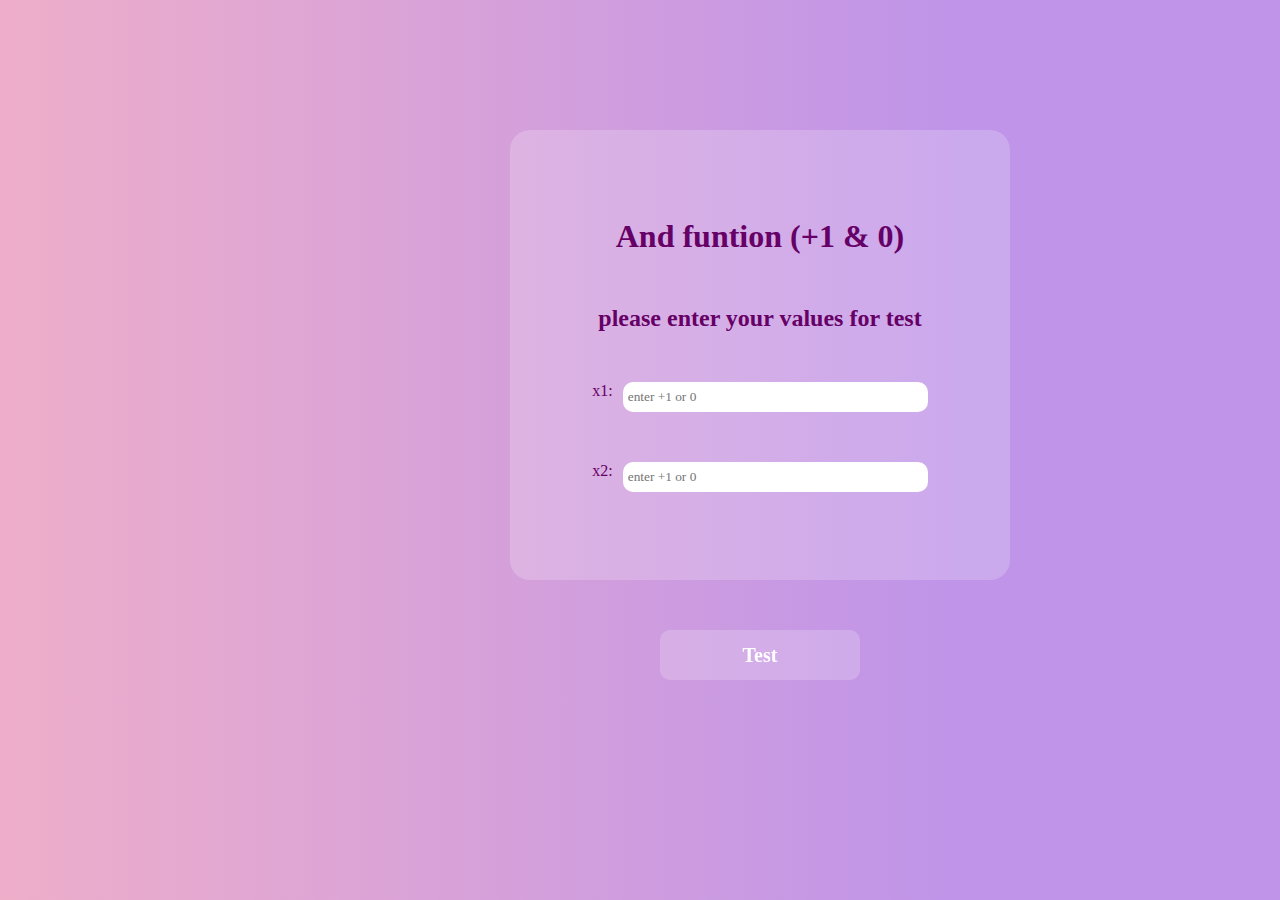
<file: and progect with perceptron/index.html>
<!DOCTYPE html>
<html lang="en">
<head>
  <meta charset="UTF-8">
  <meta http-equiv="X-UA-Compatible" content="IE=edge">
  <meta name="viewport" content="width=device-width, initial-scale=1.0">
  <title>And function with perceptron algorithm</title>
  <link rel="stylesheet" href="style.css">
</head>
<body>
  <div class="mainContainer">
    <div class="trainBox">
      <div class="container">
        <h1 class="title">And funtion (+1 & 0)</h1>
        <h2 class="text">please enter your training values</h2>
        <div class="input1">
          <p class="x1">x1:</p>
          <input type="text" class="firstInput" placeholder="enter +1 or 0">
        </div>
        <div class="input2">
          <p class="x2">x2:</p>
          <input type="text" class="secondInput" placeholder="enter +1 or 0">
        </div>
        <div class="input3">
          <p class="y">y :</p>
          <input type="text" class="thirdInput" placeholder="enter +1 or -1">
        </div>
      </div>

  <button class="subBtn">Submit</button>  
  <button class="trainBtn">TrainAll</button>
  </div>
  

  <div class="testBox">
    <div class="container">
      <h1 class="title">And funtion (+1 & 0)</h1>
      <h2 class="text">please enter your values for test</h2>
      <div class="input1">
        <p class="x1">x1:</p>
        <input type="text" class="firstInputTest" placeholder="enter +1 or 0">
      </div>
      <div class="input2">
        <p class="x2">x2:</p>
        <input type="text" class="secondInputTest" placeholder="enter +1 or 0">
      </div>
    </div>
<button class="testBtn">Test</button>
</div>
  </div>
  <div class="modal-parent">
    <div class="modal">
      <p class="modalValue">
        
      </p>
      <span class="X">&times;</span>
    </div>
  </div>

<script src="./script.js">
   

</script>
</body>
</html>
</file>
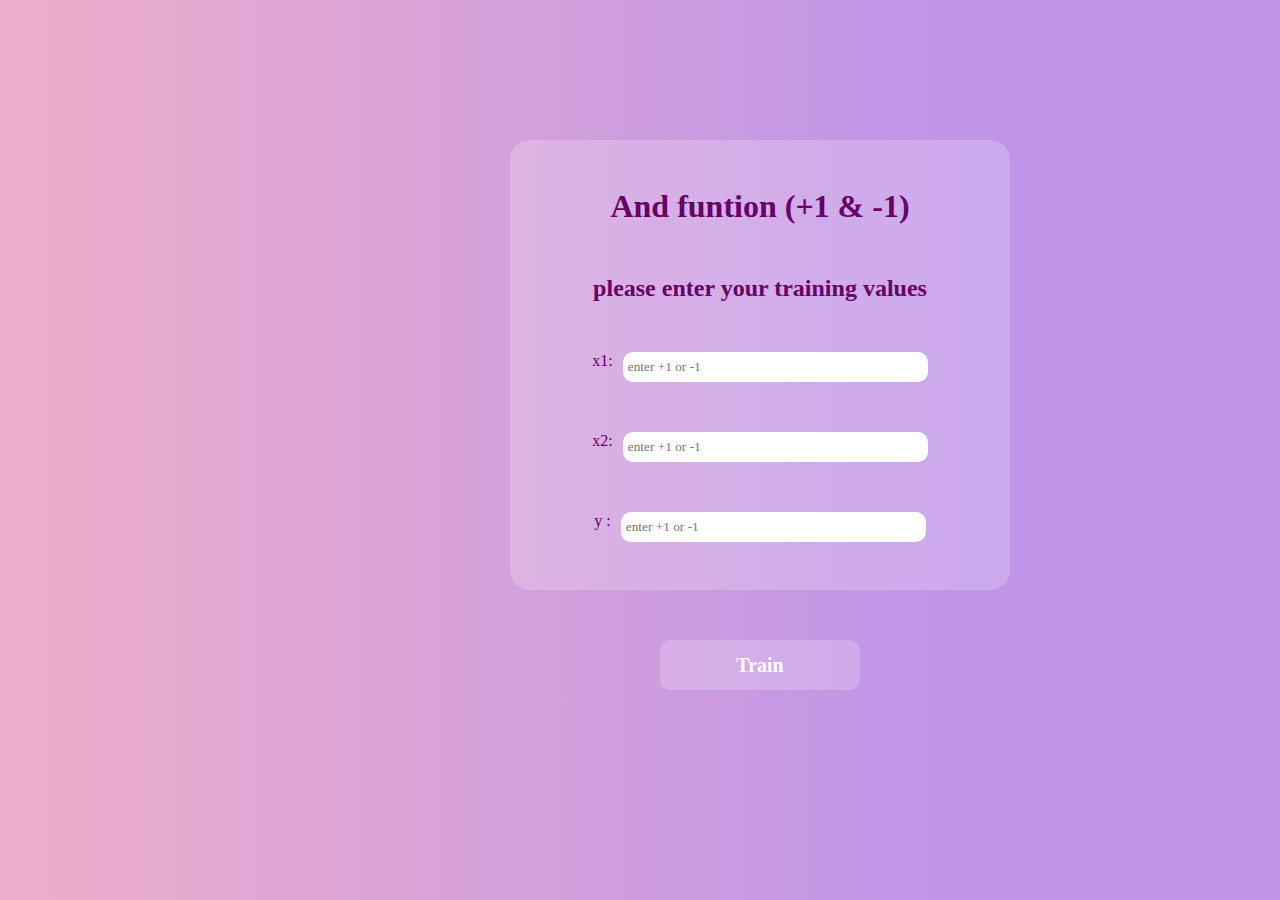
<file: and project with hebb/index.html>
<!DOCTYPE html>
<html lang="en">
<head>
  <meta charset="UTF-8">
  <meta http-equiv="X-UA-Compatible" content="IE=edge">
  <meta name="viewport" content="width=device-width, initial-scale=1.0">
  <title>And function with hebb algorithm</title>
  <script src="https://cdn.plot.ly/plotly-latest.min.js"></script>
  <link rel="stylesheet" href="style.css">
</head>
<body>
  <div class="mainContainer">
    <div class="trainBox">
      <div class="container">
        <h1 class="title">And funtion (+1 & -1)</h1>
        <h2 class="text">please enter your training values</h2>
        <div class="input1">
          <p class="x1">x1:</p>
          <input type="text" class="firstInput" placeholder="enter +1 or -1">
        </div>
        <div class="input2">
          <p class="x2">x2:</p>
          <input type="text" class="secondInput" placeholder="enter +1 or -1">
        </div>
        <div class="input3">
          <p class="y">y :</p>
          <input type="text" class="thirdInput" placeholder="enter +1 or -1">
        </div>
      </div>
    
  <button class="trainBtn">Train</button>
  </div>
  

  <div class="testBox">
    <div class="container">
      <h1 class="title">And funtion (+1 & -1)</h1>
      <h2 class="text">please enter your values for test</h2>
      <div class="input1">
        <p class="x1">x1:</p>
        <input type="text" class="firstInputTest" placeholder="enter +1 or -1">
      </div>
      <div class="input2">
        <p class="x2">x2:</p>
        <input type="text" class="secondInputTest" placeholder="enter +1 or -1">
      </div>
    </div>
<button class="testBtn">Test</button>
</div>
<div id="linearPlot"></div>
  </div>
  <div class="modal-parent">
    <div class="modal">
      <p class="modalValue">
        
      </p>
      <span class="X">&times;</span>
    </div>
  </div>

<script src="./script.js">
   

</script>
</body>
</html>
</file>
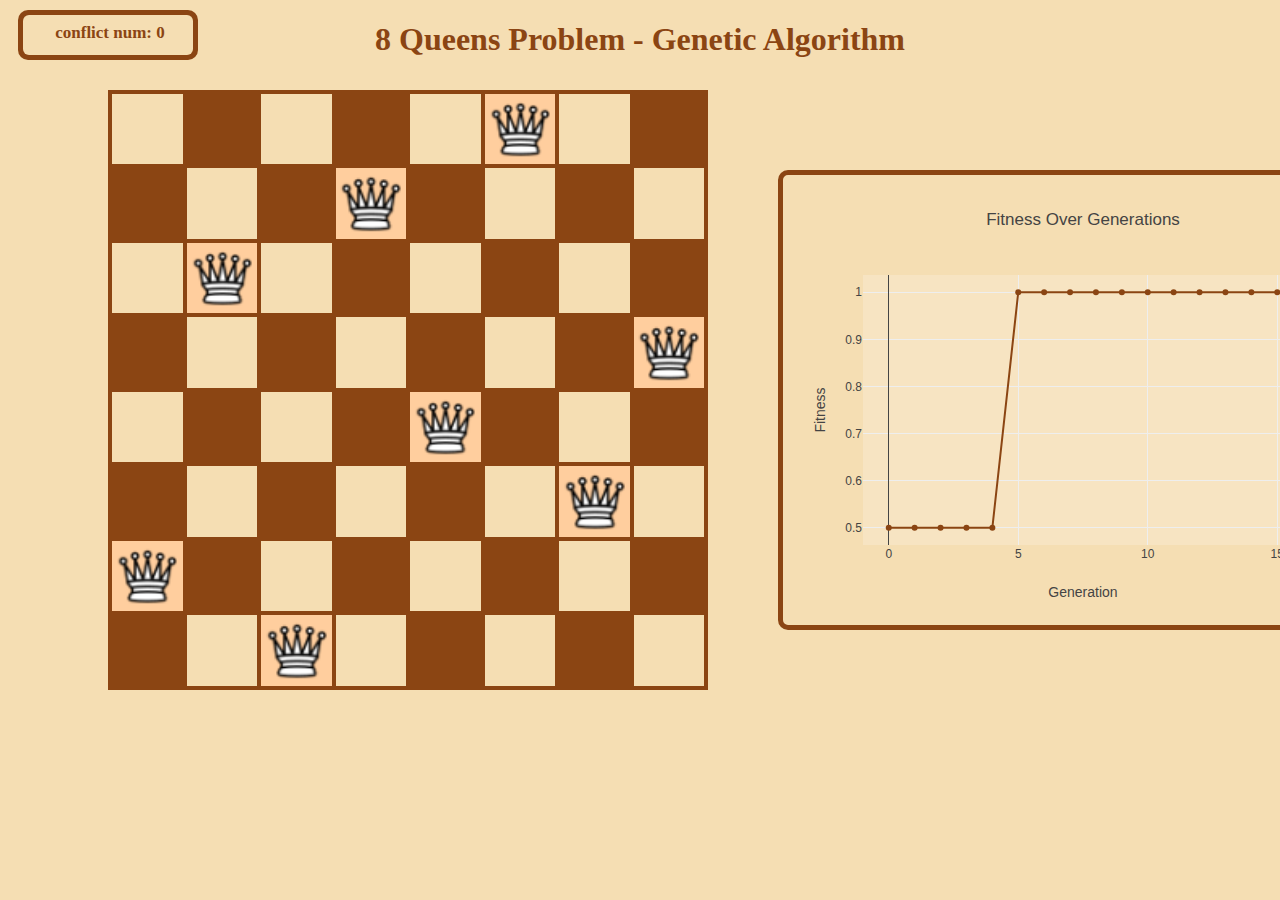
<file: EeightQueen with GA/index.html>
<!DOCTYPE html>
<html lang="en">
<head>
    <meta charset="UTF-8">
    <meta name="viewport" content="width=device-width, initial-scale=1.0">
    <title>8 Queens with GA</title>
    <link rel="stylesheet" href="style.css">
  <script src="https://cdn.plot.ly/plotly-latest.min.js"></script>
  <link rel="shortcut icon" href="./images/queen.png" type="image/x-icon">
</head>
<body>
   <div class="bigBox">
    <h1>8 Queens Problem - Genetic Algorithm</h1>
    <div class="resultBox">
      <div class="maxText">conflict num: <span class="maxNum"></span>
      </div>
    </div>
    <div class="container">
      <div id="board"></div>
     <div class="fitness">
      <div id="fitnessPlot"></div>
     </div>
    </div>
   </div>
    
    

    <script src="script.js"></script>
</body>
</html>
</file>
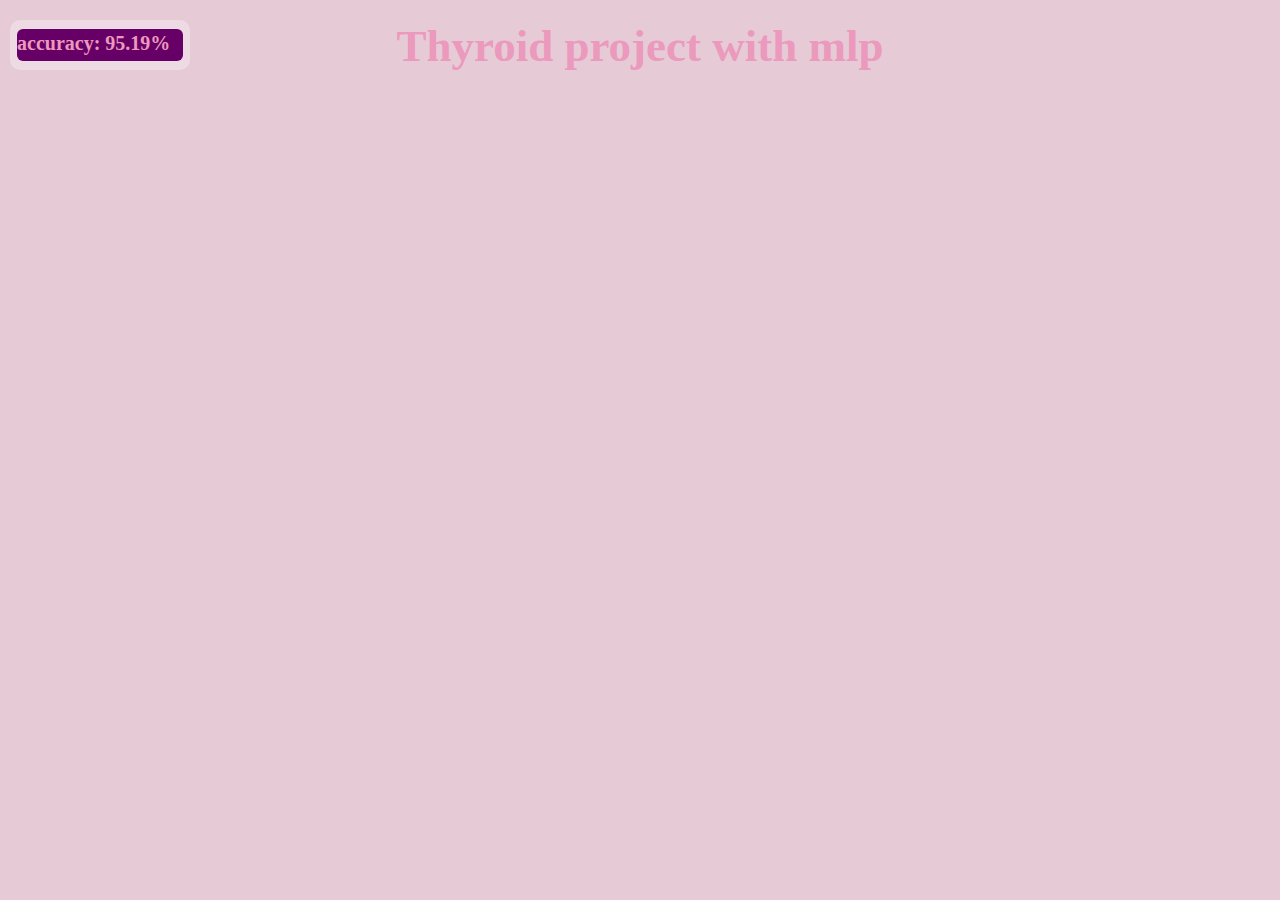
<file: thyroid with mlp/index.html>
<!DOCTYPE html>
<html lang="en">
<head>
  <meta charset="UTF-8">
  <meta http-equiv="X-UA-Compatible" content="IE=edge">
  <meta name="viewport" content="width=device-width, initial-scale=1.0">
  <title>thyroid with mlp</title>
  <link rel="stylesheet" href="style.css">
  <script src="https://cdn.plot.ly/plotly-latest.min.js"></script>
</head>
<body>
  <div class="accBox">
    <div class="accText">accuracy: <span class="accNum"></span>
    </div>
  </div>
  <div class="countainer">
    <h1 class="title">Thyroid project with mlp</h1>
    <button class="trainBtn">train</button>
  </div>
  <div class="modal-parent">
    <div class="modal">
      <p class="modalValue">
        
      </p>
      <span class="X">&times;</span>
    </div>
  </div>
  <script src="script.js"></script>
</body>
</html>
</file>
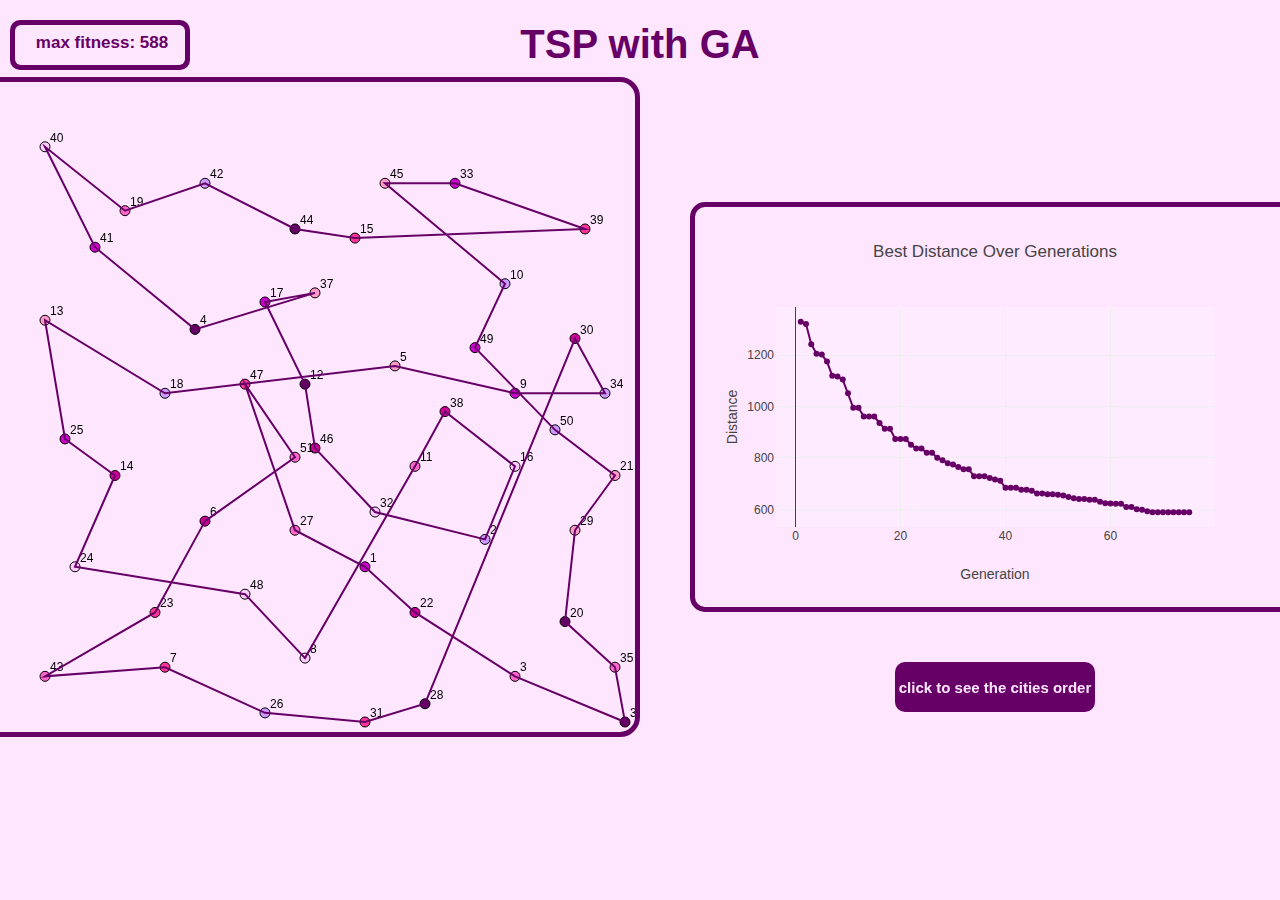
<file: TSP with GA/index.html>
<!DOCTYPE html>
<html lang="en">
<head>
  <meta charset="UTF-8">
  <meta http-equiv="X-UA-Compatible" content="IE=edge">
  <meta name="viewport" content="width=device-width, initial-scale=1.0">
  <title>TSP with GA</title>
  <link rel="stylesheet" href="style.css">
  <script src="https://cdn.plot.ly/plotly-latest.min.js"></script>
  <link rel="shortcut icon" href="images/tsp-graph.png" type="image/x-icon">
</head>
<body>
  <div class="bigBox">
    <div class="resultBox">
      <div class="maxText">max fitness: <span class="maxNum"></span>
      </div>
    </div>
      <div class="container">
        <h1 class="title">TSP with GA</h1>
        <div class="chartBox">
          <canvas id="cityMap"></canvas>
          <div class="box">
            <div class="fitness">
              <div id="fitnessChart" style="height: 400px; width: 600px;"></div>
            </div>
        <button class="btn">click to see the cities order</button>
    
          </div>
    
          
        </div>
      </div>
  </div>
  <div class="modal-parent">
    <div class="modal">
      <p class="citiesOrder">
        
      </p>
      <span class="X">&times;</span>
    </div>
  </div>
  <script src="script.js"></script>
</body>
</html>
</file>
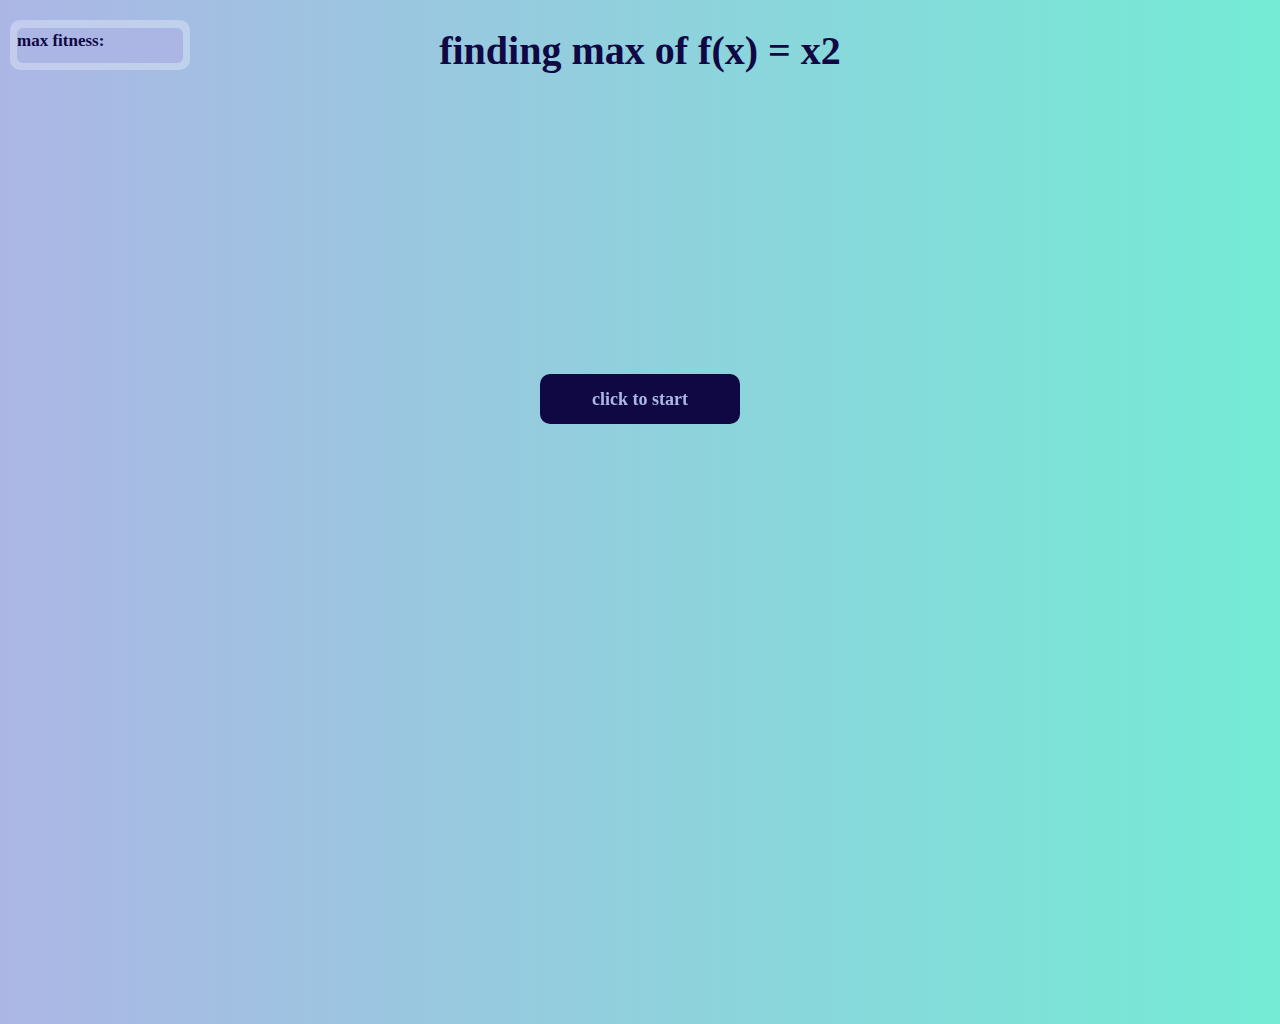
<file: X2 with GA/index.html>
<!DOCTYPE html>
<html lang="en">
<head>
  <meta charset="UTF-8">
  <meta http-equiv="X-UA-Compatible" content="IE=edge">
  <meta name="viewport" content="width=device-width, initial-scale=1.0">
  <title>X2 with GA</title>
  <link rel="stylesheet" href="style.css">
  <script src="https://cdn.plot.ly/plotly-latest.min.js"></script>
  <link rel="shortcut icon" href="./images/images.jpg" type="image/x-icon">

</head>
<body>
  <div class="resultBox">
    <div class="maxText">max fitness: <span class="maxNum"></span>
    </div>
  </div>
  <div class="countainer">
    <h1 class="title">finding max of f(x) = x2</h1>
    <button class="btn">click to start</button>
    <div id="chart"></div>
  </div>
  <script src="script.js"></script>
</body>
</html>
</file>
<file: and progect with perceptron/style.css>
*{
  padding: 0;
  margin: 0;
  font-family: cursive;
}
body{
  background: rgb(238,174,202);
  background: linear-gradient(90deg, rgba(238,174,202,1) 0%, rgba(191,148,233,1) 75%); 
}
:root{
  --font-color:#660066;
}
.mainContainer{
  display: flex;
  flex-direction: row;
  justify-content: center;
  align-items: center;
  gap: 100px;
  width: 1520px;
  height: 700px;
  
}
.trainBox{
  width: 500px;
  height: 700px;
  display: flex;
  flex-direction: column;
  justify-content: center;
  align-items: center;
  gap: 50px;
}
.container{
  margin-top: 130px;
  width: 500px;
  height: 450px;
  border-radius: 20px;
  display: flex;
  flex-direction: column;
  justify-content: center;
  align-items: center;
  gap: 50px;
  background-color: rgba(255, 255, 255, 0.2);
  color: var(--font-color);
}
.input1,
.input2,
.input3{
  display: flex;
  gap: 10px;
}
.firstInput,
.secondInput,
.thirdInput,
.firstInputTest,
.secondInputTest{
  padding-left: 5px;
  border: none;
  outline: 0;
  border-radius: 10px;
  width: 300px;
  height: 30px;
  color: var(--font-color);
  transition: all 0.5s;
}
input:focus{
  outline: var(--font-color) solid 4px;
  
}
button{
  background-color: rgba(255, 255, 255, 0.2);
  width: 200px;
  height: 50px;
  border: none;
  border-radius: 10px;
  color: #fff;
  font-weight: bold;
  font-size: 20px;
  display: inline-block;
  vertical-align: middle;
  -webkit-transform: perspective(1px) translateZ(0);
  transform: perspective(1px) translateZ(0);
  box-shadow: 0 0 1px rgba(0, 0, 0, 0);
  -webkit-transition-duration: 0.3s;
  transition-duration: 0.3s;
  -webkit-transition-property: transform;
  transition-property: transform;
}

button:hover, button:focus, button:active {
  -webkit-transform: scale(1.1);
  transform: scale(1.1);
  color: var(--font-color);
}
#linearPlot{
  border-radius: 20px;
  overflow: hidden;
  width: 600px;
  height: 400px;
  margin-top: 20px;
  display: none;
}
.testBox{
  width: 500px;
  height: 700px;
  display: flex;
  flex-direction: column;
  justify-content: center;
  align-items: center;
  gap: 50px;
  display: none;
  
}
.testBtn{
  margin-top: 50px;
  margin-left: 150px;
}
.modal-parent{
  color: #660066;
  position: fixed;
  top: 0;
  left: 0;
  height: 100vh;
  width: 100%;
  display: none;
}
.modal{
  background: linear-gradient(90deg, rgba(238,174,202,1) 0%, rgba(191,148,233,1) 75%); 
  border: 4px solid #fff;
  width: 40%;
  padding: 30px;
  border-radius: 220px;
  position: absolute;
  top: 50%;
  left: 50%;
  transform: translate(-50%, -50%);
  font-size: 25px;
  position: relative;
  animation: 0.8s drop;
}
@keyframes drop {
  0%{
    top: -100px;
  }
  100%{
    top: 50%;
  }
}
.X{
  position: absolute;
  right: 20px;
  top: 10px;
  font-size: 50px;
  cursor: pointer;

}
</file>
<file: and project with hebb/style.css>
*{
  padding: 0;
  margin: 0;
  font-family: cursive;
}
body{
  background: rgb(238,174,202);
  background: linear-gradient(90deg, rgba(238,174,202,1) 0%, rgba(191,148,233,1) 75%); 
}
:root{
  --font-color:#660066;
}
.mainContainer{
  display: flex;
  flex-direction: row;
  justify-content: center;
  align-items: center;
  gap: 100px;
  width: 1520px;
  height: 700px;
  
}
.trainBox{
  width: 500px;
  height: 700px;
  display: flex;
  flex-direction: column;
  justify-content: center;
  align-items: center;
  gap: 50px;
}
.container{
  margin-top: 130px;
  width: 500px;
  height: 450px;
  border-radius: 20px;
  display: flex;
  flex-direction: column;
  justify-content: center;
  align-items: center;
  gap: 50px;
  background-color: rgba(255, 255, 255, 0.2);
  color: var(--font-color);
}
.input1,
.input2,
.input3{
  display: flex;
  gap: 10px;
}
.firstInput,
.secondInput,
.thirdInput,
.firstInputTest,
.secondInputTest{
  padding-left: 5px;
  border: none;
  outline: 0;
  border-radius: 10px;
  width: 300px;
  height: 30px;
  color: var(--font-color);
  transition: all 0.5s;
}
input:focus{
  outline: var(--font-color) solid 4px;
  
}
button{
  background-color: rgba(255, 255, 255, 0.2);
  width: 200px;
  height: 50px;
  border: none;
  border-radius: 10px;
  color: #fff;
  font-weight: bold;
  font-size: 20px;
  display: inline-block;
  vertical-align: middle;
  -webkit-transform: perspective(1px) translateZ(0);
  transform: perspective(1px) translateZ(0);
  box-shadow: 0 0 1px rgba(0, 0, 0, 0);
  -webkit-transition-duration: 0.3s;
  transition-duration: 0.3s;
  -webkit-transition-property: transform;
  transition-property: transform;
}

button:hover, button:focus, button:active {
  -webkit-transform: scale(1.1);
  transform: scale(1.1);
  color: var(--font-color);
}
#linearPlot{
  border-radius: 20px;
  overflow: hidden;
  width: 600px;
  height: 400px;
  margin-top: 20px;
  display: none;
}
.testBox{
  width: 500px;
  height: 700px;
  display: flex;
  flex-direction: column;
  justify-content: center;
  align-items: center;
  gap: 50px;
  display: none;
  
}
.modal-parent{
  color: #660066;
  position: fixed;
  top: 0;
  left: 0;
  height: 100vh;
  width: 100%;
  display: none;
}
.modal{
  background: linear-gradient(90deg, rgba(238,174,202,1) 0%, rgba(191,148,233,1) 75%); 
  border: 4px solid #fff;
  width: 40%;
  padding: 30px;
  border-radius: 220px;
  position: absolute;
  top: 50%;
  left: 50%;
  transform: translate(-50%, -50%);
  font-size: 25px;
  position: relative;
  animation: 0.8s drop;
}
@keyframes drop {
  0%{
    top: -100px;
  }
  100%{
    top: 50%;
  }
}
.X{
  position: absolute;
  right: 20px;
  top: 10px;
  font-size: 50px;
  cursor: pointer;

}
</file>
<file: EeightQueen with GA/style.css>
body {
  font-family: cursive;
  background-color: #F5DEB3;
  color: #8B4513;
}

table {
  border-collapse: collapse;
  margin: 20px;
  width: 600px;  /* تنظیم عرض صفحه شطرنج */
  height: 600px; /* تنظیم ارتفاع صفحه شطرنج */
  margin-left: 100px;
  border: 4px solid #8B4513;
}

td {
  width: 50px;
  height: 50px;
  text-align: center;
  border: 4px solid #8B4513;
}

.brown {
  background-color: #8B4513; /* رنگ قهوه‌ای برای خانه‌های شطرنج */
}

.cream {
  background-color: #F5DEB3; /* رنگ کرم برای خانه‌های شطرنج */
}

.queen {
  background-size: cover;
  background-image: url('./images/queen.png'); /* تصویر وزیر */
  background-position: center;
  background-repeat: no-repeat;
}

h1 {
  text-align: center;
}
.container{
  display: flex;
  flex-direction: row;
  gap: 50px;
  margin-top: 10px;
}
#fitnessPlot{
width: 600px;
border-radius: 10px;
}
.fitness{
  border-radius: 10px;
  margin-top: 100px;
  width: 620px;
  height: 450px;
  border: 5px solid #8B4513;

}
.resultBox{
  margin-top: -70px;
  margin-left: 10px;
  background-color: #8B4513;
  box-shadow: 0 0 1px rgba(0, 0, 0, 0);
  border-radius: 10px;
  width: 180px;
  height: 50px;
  display: flex;
  align-items: center;
  justify-content: center;
  color: #8B4513;
  

}
.maxText{
  background-color: #F5DEB3;
  width: 166px;
  border-radius: 6px;
  height: 32px;
  white-space: nowrap;
  font-size: 17px;
  font-weight: bold;
  padding-top: 8px;
  padding-left: 4px;
  text-align: center;
}
.maxNum{
  color: #8B4513;
  
}
</file>
<file: thyroid with mlp/style.css>
*{
  box-sizing: border-box;
  margin: 0;
  padding: 0;
  font-family: fantasy;
}
body{
  background-color: rgb(230, 203, 215);
}
:root{
  --pink : rgb(235, 153, 188);
  --purple : #660066;
}
.accBox{
  margin-top: 20px;
  margin-left: 10px;
  background-color: rgba(255, 255, 255, 0.3);
  box-shadow: 0 0 1px rgba(0, 0, 0, 0);
  border-radius: 10px;
  width: 180px;
  height: 50px;
  display: flex;
  align-items: center;
  justify-content: center;
  color: var(--pink);

}
.accText{
background-color: var(--purple);
width: 166px;
border-radius: 6px;
height: 32px;
white-space: nowrap;
  font-size: 20px;
  font-weight: bold;
  padding-top: 3px;

}
.accNum{
  color: var(--pink);

}
h1{
  margin-top: -50px;
  color: var(--pink);
  font-size: 45px;
  font-weight: bold;
}
.countainer{
  display: flex;
  justify-content: center;
  align-items: center;
  gap: 300px;
  flex-direction: column;
}
#comparisonGraph{
  margin-top: -200px;
}

.trainBtn{
  border-radius:10px ;
  width: 200px;
  height: 60px;
  border: none;
  font-size: 30px;
  color: #fff;
  font-weight: bold;
  background-color: var(--purple);
  display: inline-block;
  vertical-align: middle;
  -webkit-transform: perspective(1px) translateZ(0);
  transform: perspective(1px) translateZ(0);
  box-shadow: 0 0 1px rgba(0, 0, 0, 0);
  -webkit-transition-duration: 0.3s;
  transition-duration: 0.3s;
  -webkit-transition-property: transform;
  transition-property: transform;

}
.trainBtn:hover,
.trainBtn:active {
  -webkit-transform: scale(1.1);
  transform: scale(1.1);
}
.modal-parent{
  color: #fff;
  position: fixed;
  top: 0;
  left: 0;
  height: 100vh;
  width: 100%;
  display: none;
}
.modal{
  background: var(--pink);
  border: 4px solid #660066;
  width: 40%;
  padding: 30px;
  border-radius: 220px;
  position: absolute;
  top: 50%;
  left: 50%;
  transform: translate(-50%, -50%);
  font-size: 30px;
  position: relative;
  animation: 0.8s drop;
}
@keyframes drop {
  0%{
    top: -100px;
  }
  100%{
    top: 50%;
  }
}
.X{
  position: absolute;
  right: 20px;
  top: 20px;
  font-size: 50px;
  cursor: pointer;

}
</file>
<file: TSP with GA/style.css>
*{
  font-family:sans-serif;
  margin: 0;
  padding: 0;
}
body{
  background-color: #ffe6ff;
}
:root{
  --darkPurple : #660066;
  --lightPurple :#dd99ff;
}
.container{
  display: flex;
  justify-content: center;
  flex-direction: column;
  align-items: center;
}


.title{
margin-top: -48px;
font-size: 40px;
color: var(--darkPurple);

}
.resultBox{
  margin-top: 20px;
  margin-left: 10px;
  background-color: var(--darkPurple);
  box-shadow: 0 0 1px rgba(0, 0, 0, 0);
  border-radius: 10px;
  width: 180px;
  height: 50px;
  display: flex;
  align-items: center;
  justify-content: center;
  color: var(--darkPurple);
  

}
.maxText{
  background-color: #ffe6ff;
  width: 166px;
  border-radius: 6px;
  height: 32px;
  white-space: nowrap;
  font-size: 17px;
  font-weight: bold;
  padding-top: 8px;
  padding-left: 4px;
  text-align: center;
}
.maxNum{
  color: var(--darkPurple);
  
}

.chartBox{
  display: flex;
  flex-direction: row;
  gap: 50px;
  margin-top: 10px;
}
.box{
  display: flex;
  align-items: center;
  justify-content: center;
  flex-direction: column;
  gap: 50px;
}
.btn{
  width: 200px;
  height: 50px;
  border: none;
  border-radius: 10px;
  font-size: 15px;
  font-weight: bold;
  color: #ffe6ff;
  background-color: var(--darkPurple);
  display: inline-block;
  vertical-align: middle;
  -webkit-transform: perspective(1px) translateZ(0);
  transform: perspective(1px) translateZ(0);
  box-shadow: 0 0 1px rgba(0, 0, 0, 0);
  -webkit-transition-duration: 0.3s;
  transition-duration: 0.3s;
  -webkit-transition-property: transform;
  transition-property: transform;
}
.btn:hover,
.bt:active{
  -webkit-transform: scale(1.2);
  transform: scale(1.2);
  font-size: 15px;
  background-color: #ffe6ff;
  color: var(--darkPurple);
  border: 4px solid #660066;
  white-space: nowrap;
}
#fitnessChart{
width: 600px;
}
.fitness{
  border-radius: 15px;
  margin-top: 100px;
  width: 600px;
  height: 400px;
  border: 5px solid var(--darkPurple);

}
#cityMap{
  border-radius: 20px;
  border: 5px solid var(--darkPurple);
}
.modal-parent{
  position: fixed;
  top: 0;
  left: 0;
  height: 100vh;
  width: 100%;
  display: none;
  
}
.modal{
  background: white;
  width: 95%;
  padding: 30px;
  border-radius: 6px;
  position: absolute;
  top: 50%;
  left: 50%;
  transform: translate(-50%, -50%);
  font-size: 22px;
  position: relative;
  animation: 0.8s drop;
  border: 4px solid #660066;
  background-color: #ffe6ff;
  color: #660066;
}
@keyframes drop {
  0%{
    top: -100px;
  }
  100%{
    top: 50%;
  }
}
.X{
  position: absolute;
  right: 20px;
  top: 5px;
  font-size: 40px;
  cursor: pointer;

}
</file>
<file: X2 with GA/style.css>
*{
  font-family: cursive;
  margin: 0;
  padding: 0;
}
body{
  background: #74ebd5;  /* fallback for old browsers */
  background: -webkit-linear-gradient(to right, #ACB6E5, #74ebd5);  /* Chrome 10-25, Safari 5.1-6 */
  background: linear-gradient(to right, #ACB6E5, #74ebd5); /* W3C, IE 10+/ Edge, Firefox 16+, Chrome 26+, Opera 12+, Safari 7+ */
}
.countainer{
  display: flex;
  justify-content: center;
  flex-direction: column;
  align-items: center;
  gap: 300px;
}
.title{
margin-top:-43px ;
font-size: 40px;
color: rgb(16, 8, 67);
}
.resultBox{
  margin-top: 20px;
  margin-left: 10px;
  background-color: rgba(255, 255, 255, 0.3);
  box-shadow: 0 0 1px rgba(0, 0, 0, 0);
  border-radius: 10px;
  width: 180px;
  height: 50px;
  display: flex;
  align-items: center;
  justify-content: center;
  color: rgb(16, 8, 67);

}
.maxText{
background-color: #ACB6E5;
width: 166px;
border-radius: 6px;
height: 32px;
white-space: nowrap;
  font-size: 17px;
  font-weight: bold;
  padding-top: 3px;

}
.maxNum{
  color: rgb(16, 8, 67);

}

.btn{
  width: 200px;
  height: 50px;
  border: none;
  border-radius: 10px;
  font-size: large;
  font-weight: bold;
  color: #ACB6E5;
  background-color: rgb(16, 8, 67);
  display: inline-block;
  vertical-align: middle;
  -webkit-transform: perspective(1px) translateZ(0);
  transform: perspective(1px) translateZ(0);
  box-shadow: 0 0 1px rgba(0, 0, 0, 0);
  -webkit-transition-duration: 0.3s;
  transition-duration: 0.3s;
  -webkit-transition-property: transform;
  transition-property: transform;
}
.btn:hover,
.bt:active{
  -webkit-transform: scale(1.2);
  transform: scale(1.2);
  background-color: #ACB6E5;
  color: rgb(16, 8, 67);
  font-size: larger;
}
#chart {
  margin: -300px;
  width: 100%;
  height: 600px;
}
</file>
